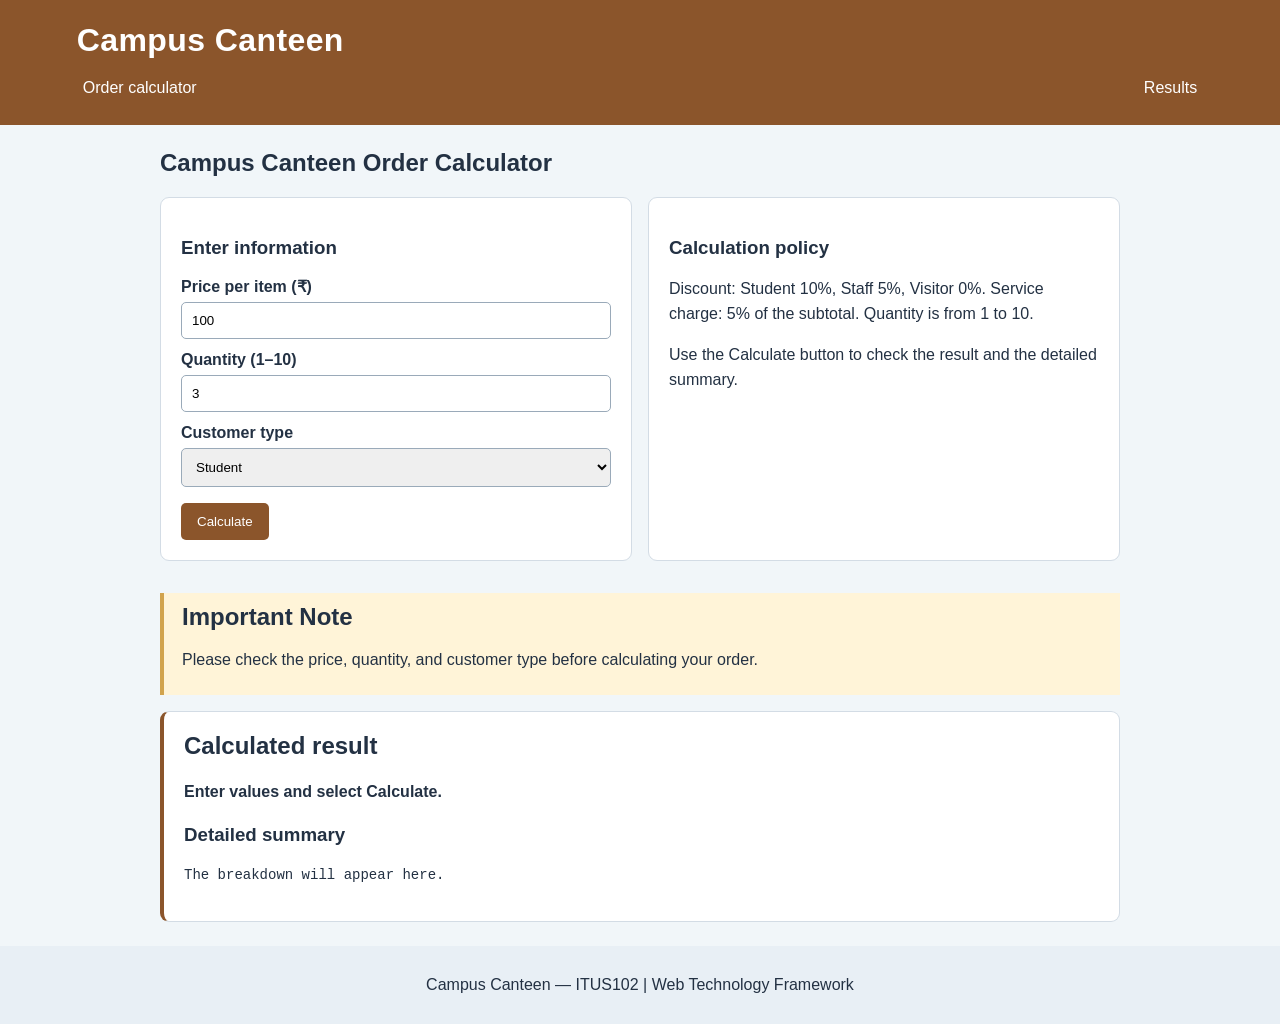
<file: 26CE060_Dhruv_PracticalTask-ODD-12-10-2026-Task-02/index.html>
<!DOCTYPE html>
<html lang="en">
<head>
    <title>Campus Canteen Order Calculator - Practical Assessment</title>
    <meta charset="UTF-8">
    <meta name="viewport" content="width=device-width, initial-scale=1.0">
    <link rel="stylesheet" href="style.css">
</head>
<body>
    <header class="site-header" id="top">
        <h1 id="pageTitle">Campus Canteen</h1>
        <nav class="nav-links" aria-label="Main navigation">
            <a href="#calculator">Order calculator</a>
            <a href="#results">Results</a>
        </nav>
    </header>

    <main>
        <section id="calculator">
            <h2>Campus Canteen Order Calculator</h2>
            <div class="cards">
                <article class="card">
                    <h3>Enter information</h3>
                    <label for="unitPrice">Price per item (₹)</label>
                    <input id="unitPrice" type="number" value="100" min="1" step="1">
                    <label for="quantity">Quantity (1–10)</label>
                    <input id="quantity" type="number" value="3" min="1" step="1">
                    <label for="customerType">Customer type</label>
                    <select id="customerType">
                        <option value="Student">Student</option>
                        <option value="Staff">Staff</option>
                        <option value="Visitor">Visitor</option>
                    </select>
                    <button type="button" onclick="calculateOrder()">Calculate</button>
                </article>
                <article class="card">
                    <h3>Calculation policy</h3>
                    <p>Discount: Student 10%, Staff 5%, Visitor 0%. Service charge: 5% of the subtotal. Quantity is from 1 to 10.</p>
                    <p>Use the Calculate button to check the result and the detailed summary.</p>
                </article>
            </div>
        </section>

        <aside class="notice">
            <h2>Important Note</h2>
            <p>Please check the price, quantity, and customer type before calculating your order.</p>
        </aside>

        <section id="results" class="card result-card">
            <h2>Calculated result</h2>
            <p id="result">Enter values and select Calculate.</p>
            <h3>Detailed summary</h3>
            <pre id="breakdown">The breakdown will appear here.</pre>
        </section>
    </main>

    <footer class="site-footer">
        <p>Campus Canteen — ITUS102 | Web Technology Framework</p>
    </footer>
    <script src="script.js"></script>
</body>
</html>
</file>
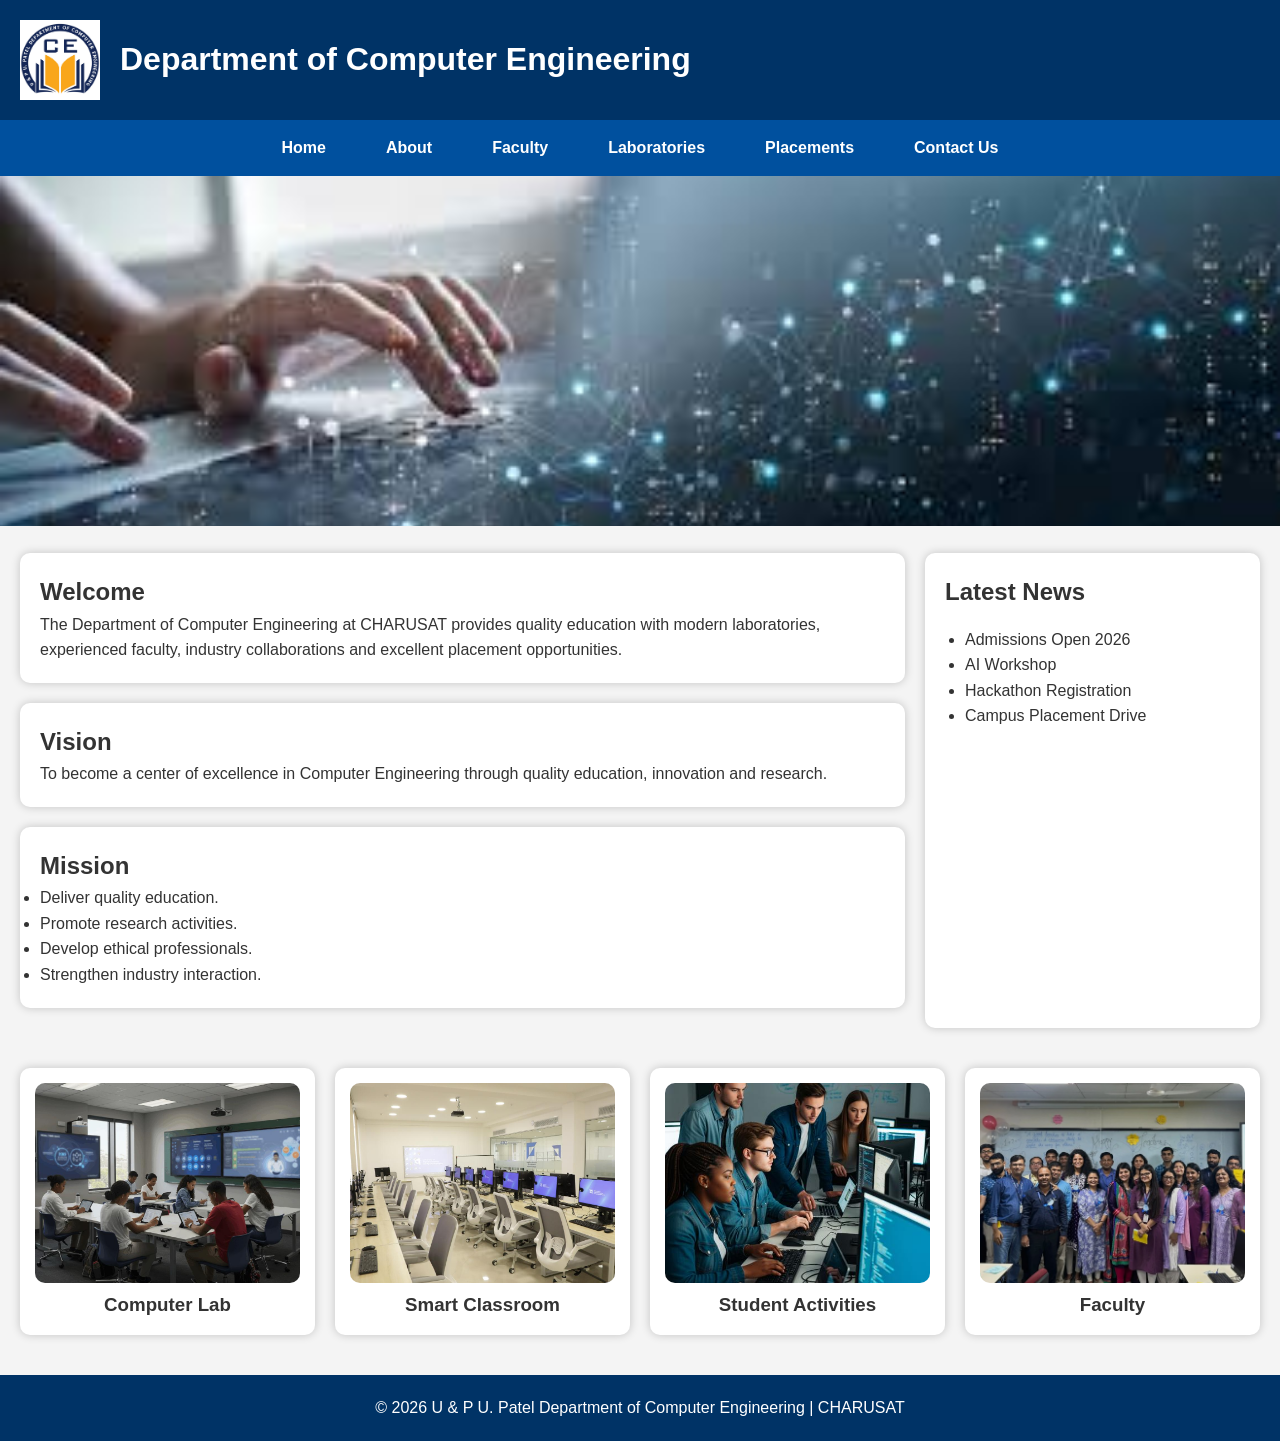
<file: CE Department/cedept.html>
<!doctype html>
<html lang="en">
  <head>
    <meta charset="UTF-8" />
    <meta name="viewport" content="width=device-width, initial-scale=1.0" />
    <title>Department of Computer Engineering</title>
    <link rel="stylesheet" href="style.css" />
  </head>

  <body>
    <header>
      <div class="logo">
        <img src="Images/logo.jpeg" alt="Logo" />

        <h1>Department of Computer Engineering</h1>
      </div>
    </header>

    <nav>
      <ul>
        <li><a href="#home">Home</a></li>
        <li><a href="#about">About</a></li>
        <li><a href="#faculty">Faculty</a></li>
        <li><a href="#laboratories">Laboratories</a></li>
        <li><a href="#placements">Placements</a></li>
        <li><a href="#contact">Contact Us</a></li>
      </ul>
    </nav>

    <section id="home" class="banner">
      <img src="Images/banner.jpg" alt="Banner" />
    </section>

    <main>
      <section id="about" class="content">
        <article>
          <h2>Welcome</h2>

          <p>
            The Department of Computer Engineering at CHARUSAT provides quality
            education with modern laboratories, experienced faculty, industry
            collaborations and excellent placement opportunities.
          </p>
        </article>

        <article>
          <h2>Vision</h2>

          <p>
            To become a center of excellence in Computer Engineering through
            quality education, innovation and research.
          </p>
        </article>

        <article>
          <h2>Mission</h2>

          <ul>
            <li>Deliver quality education.</li>

            <li>Promote research activities.</li>

            <li>Develop ethical professionals.</li>

            <li>Strengthen industry interaction.</li>
          </ul>
        </article>
      </section>

      <aside>
        <h2>Latest News</h2>

        <ul>
          <li>Admissions Open 2026</li>

          <li>AI Workshop</li>

          <li>Hackathon Registration</li>

          <li>Campus Placement Drive</li>
        </ul>
      </aside>
    </main>

    <section class="gallery">
      <div class="card">
        <img src="Images/lab.jpeg" />

        <h3>Computer Lab</h3>
      </div>

      <div class="card">
        <img src="Images/classroom.jpeg" />

        <h3>Smart Classroom</h3>
      </div>

      <div class="card">
        <img src="Images/student.jpeg" />

        <h3>Student Activities</h3>
      </div>

      <div class="card">
        <img src="Images/faculty.jpeg" />

        <h3>Faculty</h3>
      </div>
    </section>

    <footer>
      <p>©️ 2026 U & P U. Patel Department of Computer Engineering | CHARUSAT</p>
    </footer>
  </body>
</html>
</file>
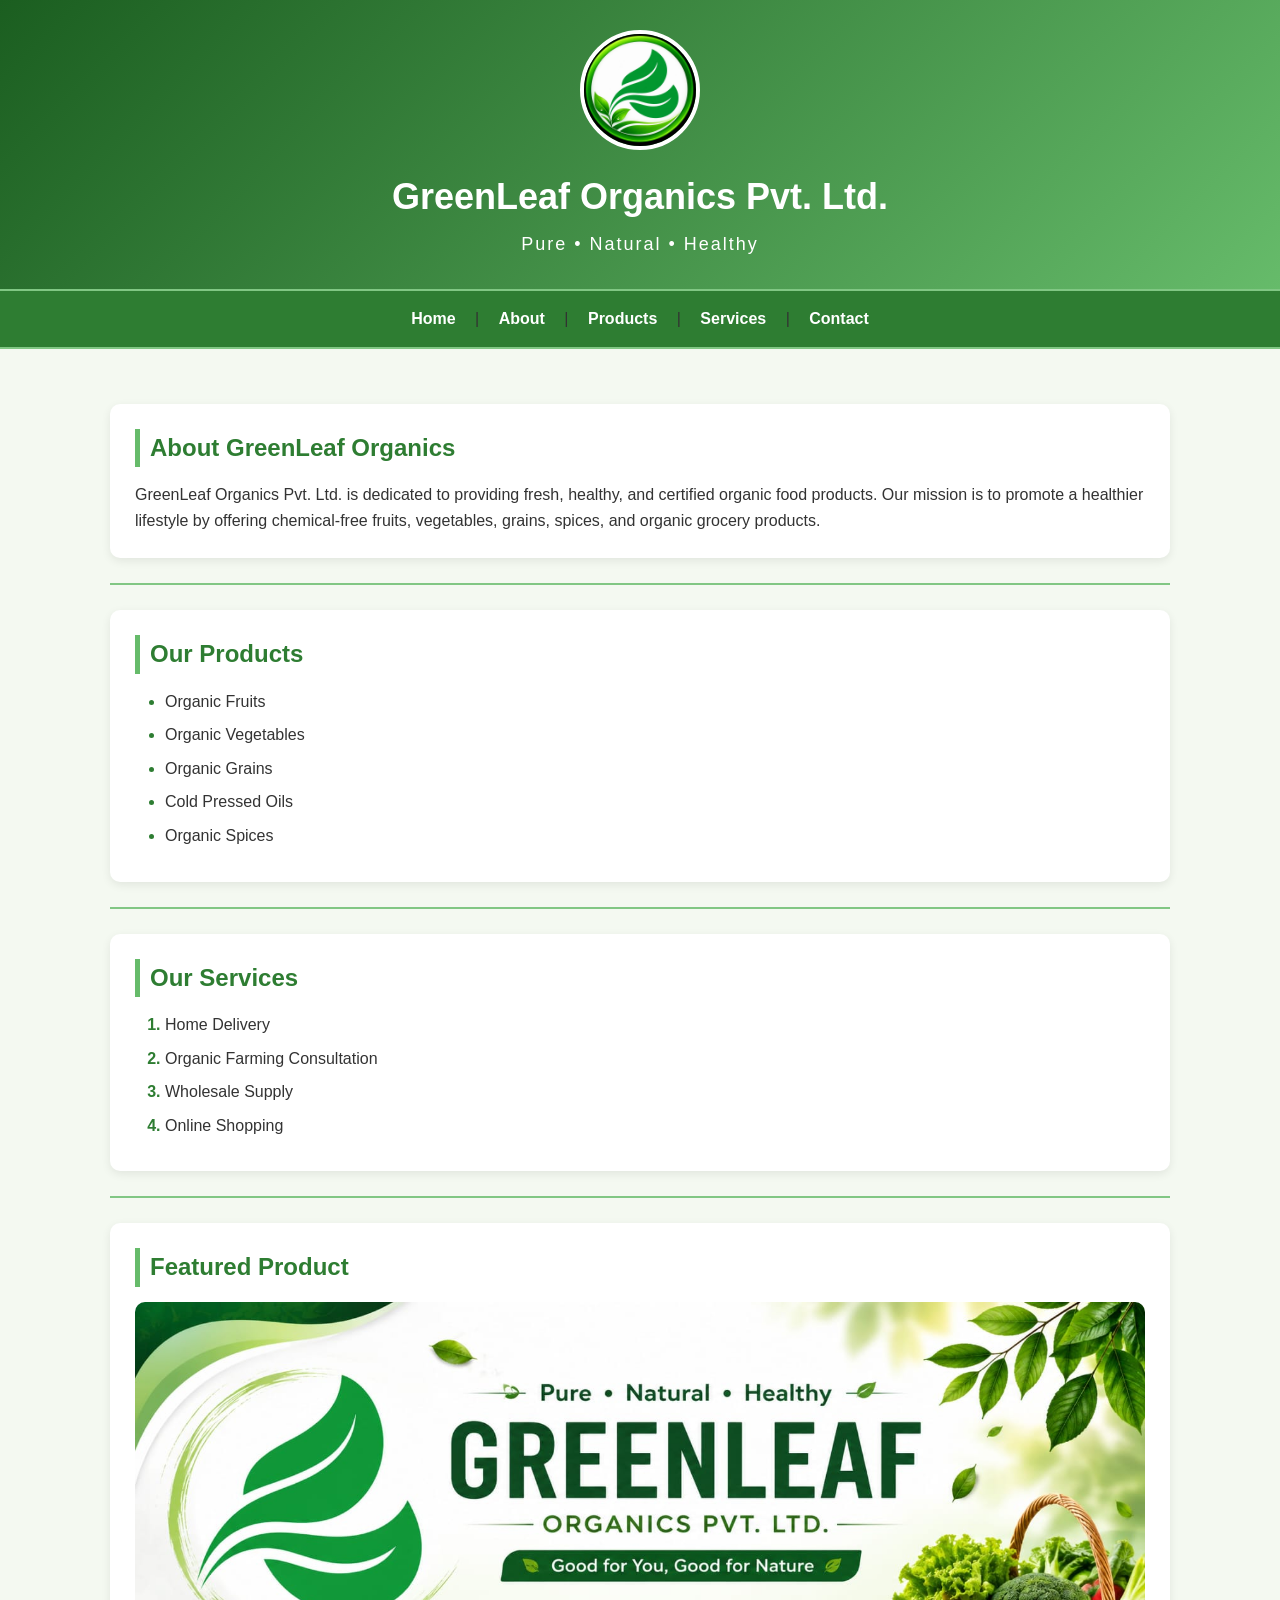
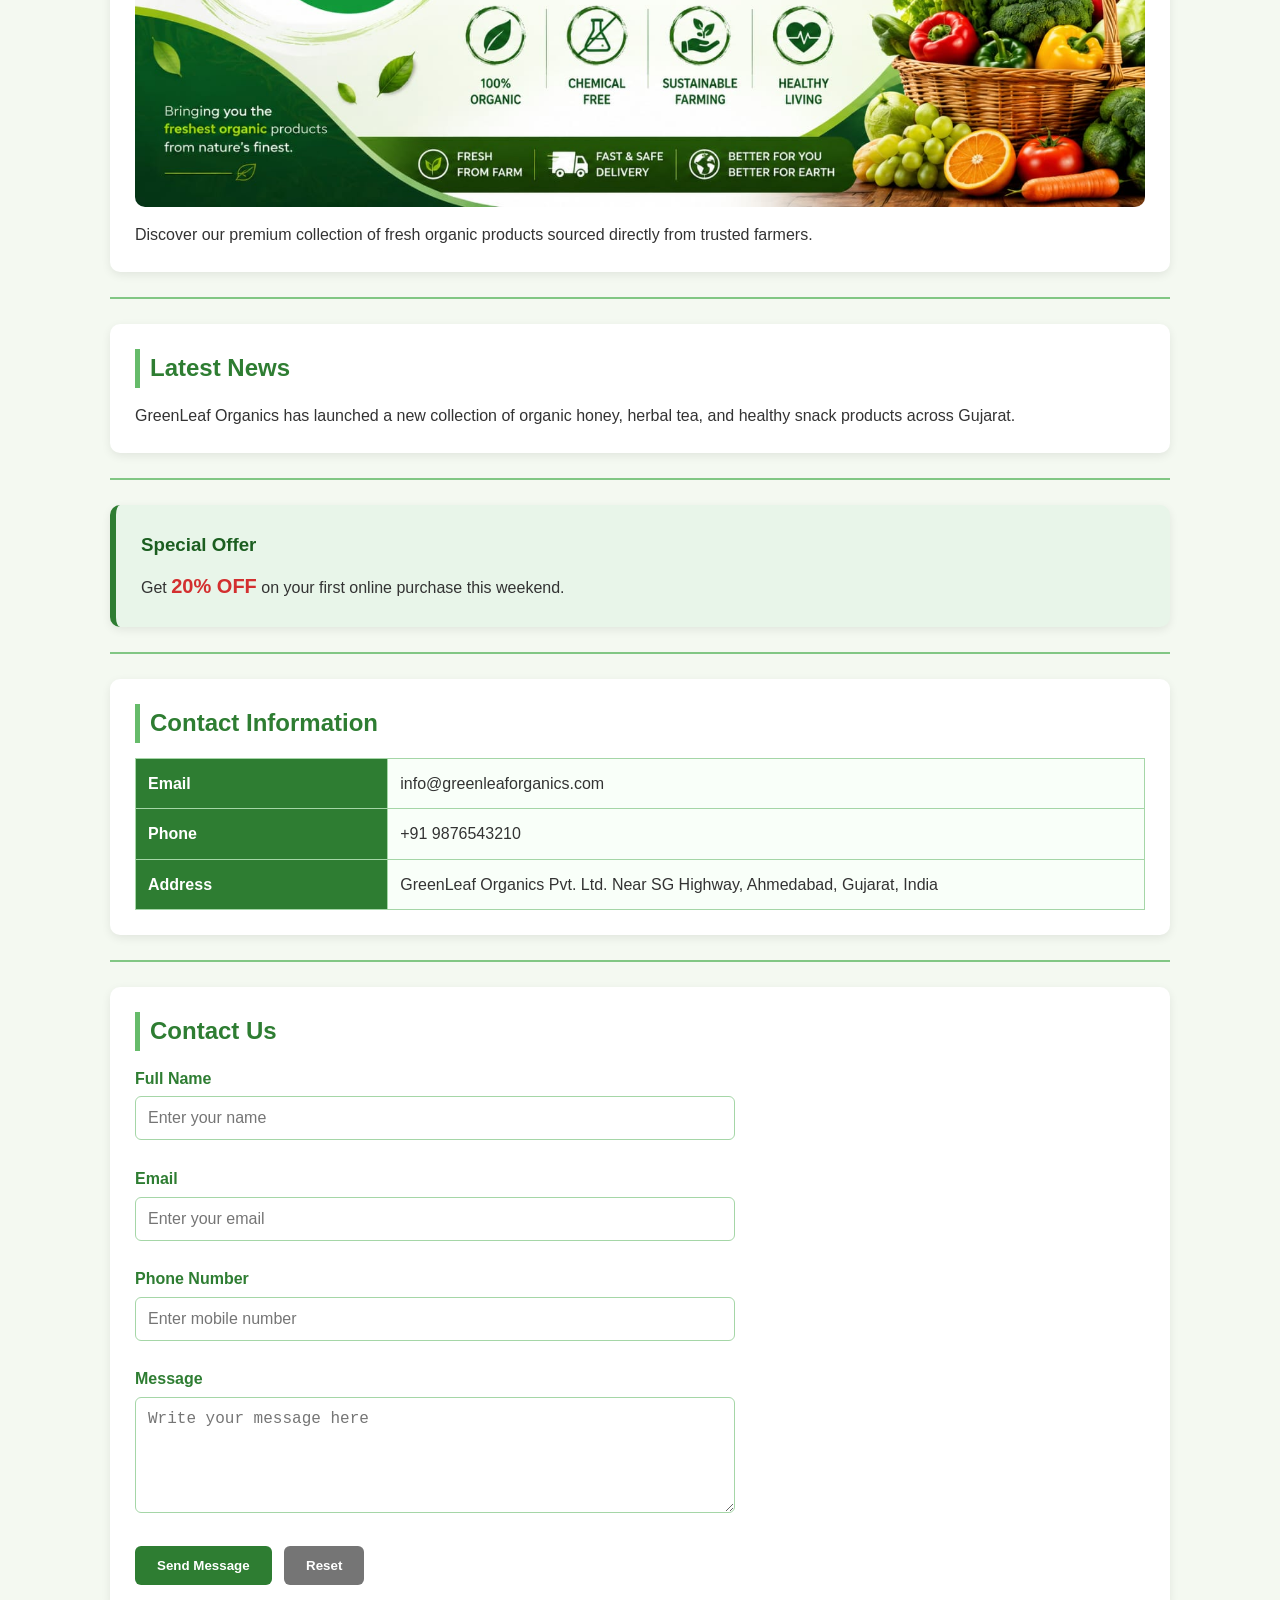
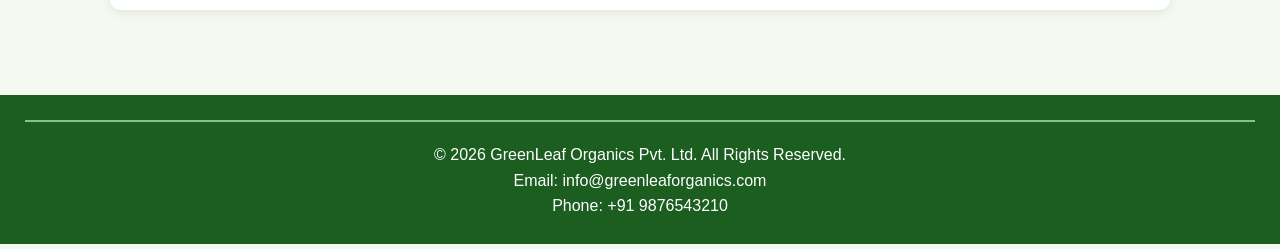
<file: GreenLeaf/greenleaf.html>
<!DOCTYPE html>
<html lang="en">
<head>

    <meta charset="UTF-8">

    <meta name="viewport"
          content="width=device-width, initial-scale=1.0">

    <meta name="author"
          content="Priyam Mehta">

    <meta name="description"
          content="Official website of GreenLeaf Organics Pvt. Ltd.">

    <meta name="keywords"
          content="Organic, Fruits, Vegetables, Healthy Food">

    <title>GreenLeaf Organics Pvt. Ltd.</title>

    <link rel="icon"
    href="favicon.jpeg">
    <link rel="stylesheet" href="style.css">


            

</head>
<body>

    <header>
        <img src="Images/Logo.jpeg" alt="GreenLeaf Organics Logo" width="120">

        <h1>GreenLeaf Organics Pvt. Ltd.</h1>

        <p>Pure • Natural • Healthy</p>
    </header>
 <hr>
    <nav>

<a href="#">Home</a> |

<a href="#">About</a> |

<a href="#">Products</a> |

<a href="#">Services</a> |

<a href="#">Contact</a>

</nav>
<hr>
<main>

    <!-- About Company -->
    <section>
        <h2>About GreenLeaf Organics</h2>

        <p>
            GreenLeaf Organics Pvt. Ltd. is dedicated to providing fresh,
            healthy, and certified organic food products. Our mission is to
            promote a healthier lifestyle by offering chemical-free fruits,
            vegetables, grains, spices, and organic grocery products.
        </p>
    </section>

    <hr>

    <!-- Products -->
    <section>

        <h2>Our Products</h2>

        <ul>
            <li>Organic Fruits</li>
            <li>Organic Vegetables</li>
            <li>Organic Grains</li>
            <li>Cold Pressed Oils</li>
            <li>Organic Spices</li>
        </ul>

    </section>

    <hr>

    <!-- Services -->
    <section>

        <h2>Our Services</h2>

        <ol>
            <li>Home Delivery</li>
            <li>Organic Farming Consultation</li>
            <li>Wholesale Supply</li>
            <li>Online Shopping</li>
        </ol>

    </section>

    <hr>

    <!-- Featured Banner -->
    <section>

        <h2>Featured Product</h2>

        <img src="Images/Banner.jpeg"
             alt="Organic Products Banner"
             width="100%">

        <p>
            Discover our premium collection of fresh organic products sourced
            directly from trusted farmers.
        </p>

    </section>

    <hr>

    <!-- Article -->
    <article>

        <h2>Latest News</h2>

        <p>
            GreenLeaf Organics has launched a new collection of organic honey,
            herbal tea, and healthy snack products across Gujarat.
        </p>

    </article>

    <hr>

    <!-- Aside -->
    <aside>

        <h3>Special Offer</h3>

        <p>
            Get <strong>20% OFF</strong> on your first online purchase this
            weekend.
        </p>

    </aside>

    <hr>

    <!-- Contact Information -->
    <section>

        <h2>Contact Information</h2>

        <table border="1" cellpadding="8">

            <tr>
                <th>Email</th>
                <td>info@greenleaforganics.com</td>
            </tr>

            <tr>
                <th>Phone</th>
                <td>+91 9876543210</td>
            </tr>

            <tr>
                <th>Address</th>
                <td>GreenLeaf Organics Pvt. Ltd.
                    Near SG Highway,
                    Ahmedabad,
                    Gujarat,
                    India</td>
            </tr>

        </table>

    </section>

    <hr>

    <!-- Contact Form -->
    <section>

        <h2>Contact Us</h2>

        <form>

            <label>Full Name</label><br>
            <input type="text" placeholder="Enter your name"><br><br>

            <label>Email</label><br>
            <input type="email" placeholder="Enter your email"><br><br>

            <label>Phone Number</label><br>
            <input type="tel" placeholder="Enter mobile number"><br><br>

            <label>Message</label><br>
            <textarea rows="5" cols="40"
                placeholder="Write your message here"></textarea>

            <br><br>

            <input type="submit" value="Send Message">
            <input type="reset" value="Reset">

        </form>

    </section>

</main>
<footer>

    <hr>

    <p>&copy; 2026 GreenLeaf Organics Pvt. Ltd. All Rights Reserved.</p>

    <p>Email: info@greenleaforganics.com</p>

    <p>Phone: +91 9876543210</p>

</footer>

</body>
</html>
</file>
<file: 26CE060_Dhruv_PracticalTask-ODD-12-10-2026-Task-02/style.css>
/* ITUS102 | Practical Assessment | 12-10-2026 | Task 02 */
* { box-sizing: border-box; }
body {
    margin: 0;
    font-family: Arial, sans-serif;
    color: #233143;
    background-color: #f1f6f9;
}
.site-header { padding: 22px 6%; background: #8b552b; color: white; }
#pageTitle { margin: 0 0 14px; letter-spacing: 0.4px; }
.nav-links {
    display: flex;
    justify-content: space-between;
    gap: 16px;
}
.nav-links a { color: white; text-decoration: none; padding: 6px; }
.nav-links a:hover { text-decoration: underline; }
main { width: min(960px, 92%); margin: 24px auto; }
h2 { margin-top: 0; }
.cards {
    display: grid;
    grid-template-columns: repeat(2, minmax(0, 1fr));
    gap: 16px;
}
.card { border: 1px solid #d3dce5; border-radius: 9px; background: white; padding: 20px; margin-bottom: 16px; }
.card p { line-height: 1.55; }
label { display: block; font-weight: bold; margin-top: 12px; margin-bottom: 6px; }
input, select { width: 100%; padding: 10px; border: 1px solid #9aaab9; border-radius: 5px; }
button { display: block; margin-top: 16px; padding: 11px 16px; color: white; border: 0; background: #8b552b; border-radius: 5px; cursor: pointer; }
button:hover { filter: brightness(0.9); }
.result-card { border-left: 4px solid #8b552b; }
#result { font-weight: bold; overflow-wrap: anywhere; }
pre { font-size: 14px; white-space: pre-wrap; line-height: 1.65; }
.notice { padding: 10px 18px; margin: 16px 0; background: #fff4d8; border-left: 4px solid #d1a34d; }
.site-footer { text-align: center; padding: 14px; background: #e8eff5; }
@media (max-width: 600px) {
    .cards {
        grid-template-columns: 1fr;
    }
    .nav-links {
        flex-direction: column;
        align-items: flex-start;
    }
}
</file>
<file: CE Department/style.css>
*{
margin:0;
padding:0;
box-sizing:border-box;
font-family:Arial, Helvetica, sans-serif;
}

html{
    scroll-behavior: smooth;
}

body{
background:#f4f4f4;
line-height:1.6;
color:#333;
}

/* Header */

header{
background:#003366;
color:white;
padding:20px;
}

.logo{
display:flex;
align-items:center;
gap:20px;
}

.logo img{
width:80px;
height:80px;
}

/* Navigation */

nav{
background:#00509e;
}

nav ul{
display:flex;
justify-content:center;
list-style:none;
}

nav ul li{
margin:15px;
}

nav ul li a{
color:white;
text-decoration:none;
font-weight:bold;
padding:10px 15px;
transition:0.3s;
}

nav ul li a:hover{
background:white;
color:#00509e;
border-radius:5px;
}

/* Banner */

.banner img{
width:100%;
height:350px;
object-fit:cover;
}

/* Main Layout */

main{
display:flex;
gap:20px;
padding:20px;
}

/* Content */

.content{
flex:3;
}

.content article{
background:white;
padding:20px;
margin-bottom:20px;
border-radius:10px;
box-shadow:0 0 10px rgba(0,0,0,.2);
}

/* Aside */

aside{
flex:1;
background:#ffffff;
padding:20px;
border-radius:10px;
box-shadow:0 0 10px rgba(0,0,0,.2);
}

aside ul{
margin-top:15px;
padding-left:20px;
}

/* Gallery */

.gallery{
display:grid;
grid-template-columns:repeat(4,1fr);
gap:20px;
padding:20px;
}

.card{
background:white;
padding:15px;
border-radius:10px;
text-align:center;
box-shadow:0 0 10px rgba(0,0,0,.2);
transition:0.3s;
}

.card:hover{
transform:scale(1.05);
}

.card img{
width:100%;
height:200px;
object-fit:cover;
border-radius:10px;
}

/* Footer */

footer{
background:#003366;
color:white;
text-align:center;
padding:20px;
margin-top:20px;
}

/* Tablet */

@media(max-width:992px){

main{
flex-direction:column;
}

.gallery{
grid-template-columns:repeat(2,1fr);
}

nav ul{
flex-wrap:wrap;
}

}

/* Mobile */

@media(max-width:600px){

.logo{
flex-direction:column;
text-align:center;
}

nav ul{
flex-direction:column;
align-items:center;
}

.banner img{
height:10px;
}

.gallery{
grid-template-columns:1fr;
}

}
</file>
<file: GreenLeaf/style.css>
/* ==============================
   GreenLeaf Organics - CSS
   ============================== */

* {
    box-sizing: border-box;
    margin: 0;
    padding: 0;
}

body {
    font-family: Arial, Helvetica, sans-serif;
    line-height: 1.6;
    background-color: #f4f9f1;
    color: #333;
}

/* Header */
header {
    text-align: center;
    background: linear-gradient(135deg, #1b5e20, #66bb6a);
    color: white;
    padding: 30px 20px;
}

header img {
    width: 120px;
    height: 120px;
    object-fit: cover;
    border-radius: 50%;
    border: 4px solid white;
    margin-bottom: 10px;
}

header h1 {
    font-size: 36px;
    margin-bottom: 5px;
}

header p {
    font-size: 18px;
    letter-spacing: 2px;
}

/* Horizontal lines */
hr {
    border: 0;
    height: 2px;
    background-color: #81c784;
    margin: 0;
}

/* Navigation */
nav {
    background-color: #2e7d32;
    text-align: center;
    padding: 15px;
}

nav a {
    color: white;
    text-decoration: none;
    font-weight: bold;
    margin: 0 15px;
    transition: 0.3s;
}

nav a:hover {
    color: #c8e6c9;
    text-decoration: underline;
}

/* Main content */
main {
    max-width: 1100px;
    margin: auto;
    padding: 30px 20px;
}

section,
article,
aside {
    background-color: white;
    padding: 25px;
    margin: 25px 0;
    border-radius: 10px;
    box-shadow: 0 3px 10px rgba(0, 0, 0, 0.08);
}

h2 {
    color: #2e7d32;
    margin-bottom: 15px;
    border-left: 5px solid #66bb6a;
    padding-left: 10px;
}

h3 {
    color: #1b5e20;
    margin-bottom: 10px;
}

/* Lists */
ul,
ol {
    padding-left: 30px;
}

li {
    margin: 8px 0;
}

li::marker {
    color: #2e7d32;
    font-weight: bold;
}

/* Featured image */
section img {
    max-width: 100%;
    height: auto;
    display: block;
    margin: 15px 0;
    border-radius: 10px;
}

/* Special offer */
aside {
    background-color: #e8f5e9;
    border-left: 6px solid #2e7d32;
}

aside strong {
    color: #d32f2f;
    font-size: 20px;
}

/* Contact table */
table {
    width: 100%;
    border-collapse: collapse;
    margin-top: 15px;
}

th,
td {
    border: 1px solid #a5d6a7;
    padding: 12px;
    text-align: left;
}

th {
    background-color: #2e7d32;
    color: white;
    width: 25%;
}

td {
    background-color: #f9fff9;
}

/* Form */
form {
    margin-top: 15px;
}

label {
    font-weight: bold;
    color: #2e7d32;
}

input[type="text"],
input[type="email"],
input[type="tel"],
textarea {
    width: 100%;
    max-width: 600px;
    padding: 12px;
    margin-top: 5px;
    border: 1px solid #a5d6a7;
    border-radius: 6px;
    font-size: 16px;
    outline: none;
}

textarea {
    resize: vertical;
}

input[type="text"]:focus,
input[type="email"]:focus,
input[type="tel"]:focus,
textarea:focus {
    border-color: #2e7d32;
    box-shadow: 0 0 5px rgba(46, 125, 50, 0.3);
}

/* Buttons */
input[type="submit"],
input[type="reset"] {
    padding: 12px 22px;
    border: none;
    border-radius: 6px;
    cursor: pointer;
    font-weight: bold;
    margin-right: 8px;
}

input[type="submit"] {
    background-color: #2e7d32;
    color: white;
}

input[type="submit"]:hover {
    background-color: #1b5e20;
}

input[type="reset"] {
    background-color: #757575;
    color: white;
}

input[type="reset"]:hover {
    background-color: #424242;
}

/* Footer */
footer {
    text-align: center;
    background-color: #1b5e20;
    color: white;
    padding: 25px;
    margin-top: 30px;
}

footer hr {
    background-color: #81c784;
    margin-bottom: 20px;
}

/* Responsive Design */
@media (max-width: 768px) {

    header h1 {
        font-size: 28px;
    }

    nav {
        padding: 12px 5px;
    }

    nav a {
        display: inline-block;
        margin: 5px 8px;
    }

    main {
        padding: 15px;
    }

    section,
    article,
    aside {
        padding: 18px;
    }

    table {
        font-size: 14px;
    }

    th,
    td {
        padding: 8px;
    }
}

@media (max-width: 480px) {

    header h1 {
        font-size: 23px;
    }

    header p {
        font-size: 14px;
    }

    nav a {
        display: block;
        margin: 8px;
    }

    input[type="submit"],
    input[type="reset"] {
        width: 100%;
        margin: 5px 0;
    }
}
</file>
